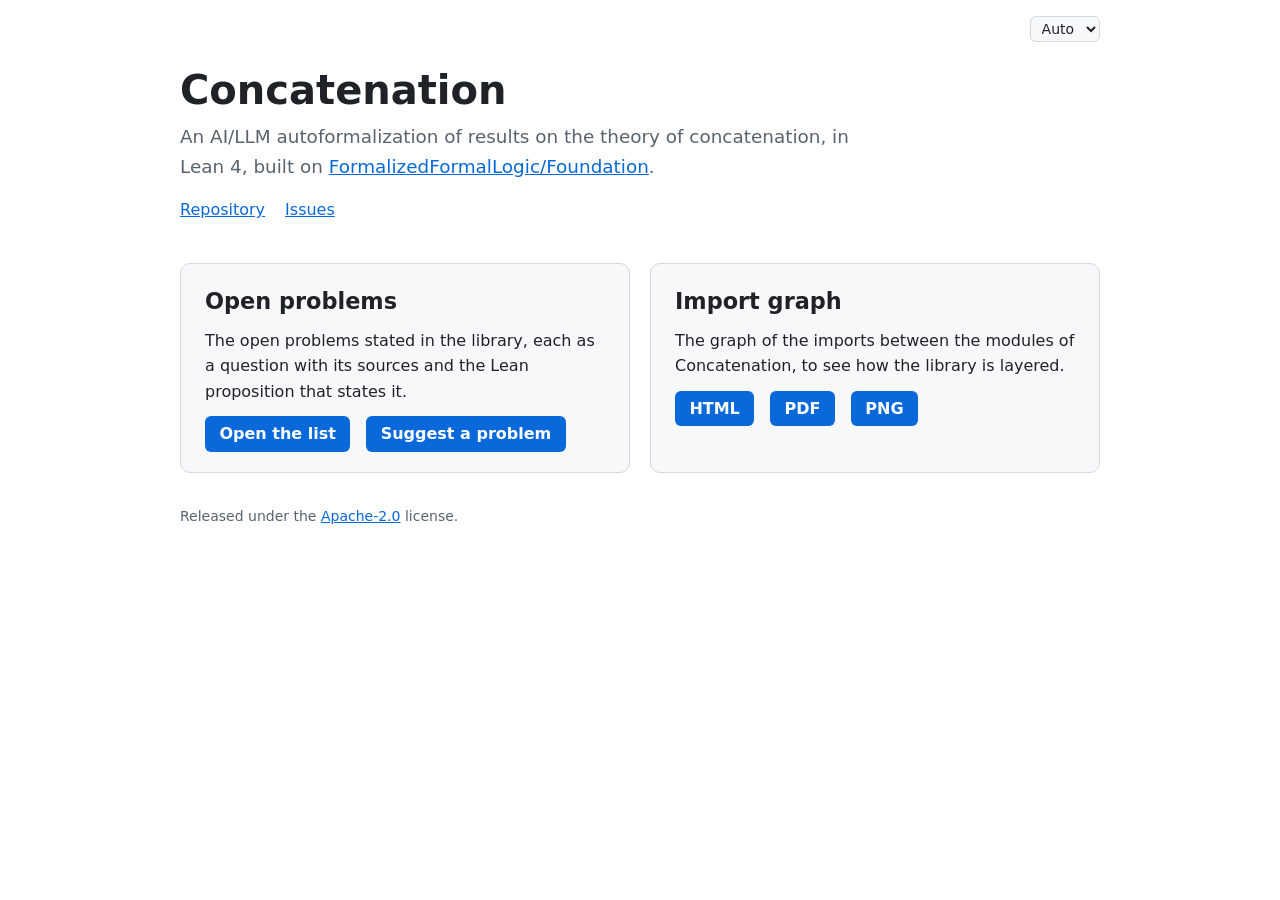
<file: pages/index.html>
<!doctype html>
<!--
  The front page of the site of Concatenation. The deploy job of `.github/workflows/ci.yml` puts the
  generated pages next to it, all addressed relative to this page: `open-problems/` and
  `import_graph.*`.
-->
<html lang="en">

<head>
  <meta charset="utf-8">
  <meta name="viewport" content="width=device-width, initial-scale=1">
  <title>Concatenation</title>
  <meta name="description"
    content="An AI/LLM autoformalization of results on the theory of concatenation, in Lean 4, built on FormalizedFormalLogic/Foundation.">
  <link rel="canonical" href="https://sno2wman.github.io/Concatenation/">
  <meta property="og:type" content="website">
  <meta property="og:site_name" content="Concatenation">
  <meta property="og:title" content="Concatenation">
  <meta property="og:description"
    content="An AI/LLM autoformalization of results on the theory of concatenation, in Lean 4, built on FormalizedFormalLogic/Foundation.">
  <meta property="og:url" content="https://sno2wman.github.io/Concatenation/">
  <meta name="twitter:card" content="summary">
  <script>
    // Applied before the page is drawn, so that a chosen theme never flashes the other one.
    try {
      const theme = localStorage.getItem("theme");
      if (theme === "light" || theme === "dark") document.documentElement.dataset.theme = theme;
    } catch (_) { }
  </script>
  <link rel="stylesheet" href="index.css">
</head>

<body>
  <div class="page">
    <div class="topbar">
      <select id="theme" aria-label="Theme">
        <option value="auto">Auto</option>
        <option value="light">Light</option>
        <option value="dark">Dark</option>
      </select>
    </div>
    <header>
      <h1>Concatenation</h1>
      <p class="lead">
        An AI/LLM autoformalization of results on the theory of concatenation, in Lean 4, built on
        <a href="https://github.com/FormalizedFormalLogic/Foundation">FormalizedFormalLogic/Foundation</a>.
      </p>
      <p class="links">
        <a href="https://github.com/SnO2WMaN/Concatenation">Repository</a>
        <a href="https://github.com/SnO2WMaN/Concatenation/issues">Issues</a>
      </p>
    </header>
    <main>
      <section class="card" id="open-problems">
        <h2><a href="open-problems/">Open problems</a></h2>
        <p>
          The open problems stated in the library, each as a question with its sources and the Lean
          proposition that states it.
        </p>
        <p class="actions">
          <a class="button" href="open-problems/">Open the list</a>
          <a class="button"
            href="https://github.com/SnO2WMaN/Concatenation/issues/new?template=open-problem.yml">Suggest a
            problem</a>
        </p>
      </section>
      <section class="card" id="import-graph">
        <h2><a href="import_graph.html">Import graph</a></h2>
        <p>
          The graph of the imports between the modules of Concatenation, to see how the library is
          layered.
        </p>
        <p class="actions">
          <a class="button" href="import_graph.html">HTML</a>
          <a class="button" href="import_graph.pdf">PDF</a>
          <a class="button" href="import_graph.png">PNG</a>
        </p>
      </section>
    </main>
    <footer>
      <p>
        Released under the
        <a href="https://github.com/SnO2WMaN/Concatenation/blob/main/LICENSE">Apache-2.0</a>
        license.
      </p>
    </footer>
  </div>
  <script>
    "use strict";
    // The theme selector: `auto` follows the system, and the choice is remembered, as on the other pages.
    const select = document.getElementById("theme");
    select.value = document.documentElement.dataset.theme || "auto";
    select.addEventListener("change", () => {
      const theme = select.value;
      if (theme === "auto") delete document.documentElement.dataset.theme;
      else document.documentElement.dataset.theme = theme;
      try {
        if (theme === "auto") localStorage.removeItem("theme");
        else localStorage.setItem("theme", theme);
      } catch (_) { }
    });
  </script>
</body>

</html>
</file>
<file: pages/index.css>
/* The style of `index.html`, the front page of the site. */

/*
 * Themes, as on the list of open problems. Light by default; dark when chosen, or when the system
 * prefers it and no theme is chosen. The two dark blocks must stay identical.
 */
:root {
  color-scheme: light;
  --fg: #1f2328;
  --muted: #59636e;
  --bg: #ffffff;
  --card: #f6f8fa;
  --border: #d1d9e0;
  --accent: #0969da;
  --accent-fg: #ffffff;
}

:root[data-theme="dark"] {
  color-scheme: dark;
  --fg: #e6edf3;
  --muted: #9198a1;
  --bg: #0d1117;
  --card: #151b23;
  --border: #3d444d;
  --accent: #4493f8;
  --accent-fg: #0d1117;
}

@media (prefers-color-scheme: dark) {
  :root:not([data-theme="light"]) {
    color-scheme: dark;
    --fg: #e6edf3;
    --muted: #9198a1;
    --bg: #0d1117;
    --card: #151b23;
    --border: #3d444d;
    --accent: #4493f8;
    --accent-fg: #0d1117;
  }
}

* {
  box-sizing: border-box;
}

body {
  margin: 0;
  font: 16px/1.6 system-ui, -apple-system, "Segoe UI", sans-serif;
  color: var(--fg);
  background: var(--bg);
}

a {
  color: var(--accent);
}

code {
  font-family: ui-monospace, SFMono-Regular, Menlo, monospace;
  font-size: .875em;
}

.page {
  max-width: 60rem;
  margin: 0 auto;
  padding: 1rem 1.25rem 3rem;
}

.topbar {
  display: flex;
  justify-content: flex-end;
}

select {
  font: inherit;
  font-size: .875rem;
  color: inherit;
  padding: .2rem .4rem;
  background: var(--card);
  border: 1px solid var(--border);
  border-radius: 6px;
}

header {
  padding: 1.5rem 0 1rem;
}

h1 {
  margin: 0 0 .5rem;
  font-size: 2.5rem;
  line-height: 1.2;
}

.lead {
  margin: 0 0 1rem;
  max-width: 44rem;
  font-size: 1.15rem;
  color: var(--muted);
}

.links {
  display: flex;
  flex-wrap: wrap;
  gap: .25rem 1.25rem;
  margin: 0;
}

main {
  display: grid;
  gap: 1.25rem;
  margin-top: 1.5rem;
}

.card {
  padding: 1.25rem 1.5rem;
  background: var(--card);
  border: 1px solid var(--border);
  border-radius: 10px;
}

.card h2 {
  margin: 0 0 .5rem;
  font-size: 1.4rem;
}

.card h2 a {
  color: inherit;
  text-decoration: none;
}

.card h2 a:hover {
  text-decoration: underline;
}

.card p {
  margin: 0 0 .75rem;
  max-width: 46rem;
}

.actions {
  display: flex;
  flex-wrap: wrap;
  align-items: center;
  gap: .5rem 1rem;
  margin-bottom: 0 !important;
}

.button {
  display: inline-block;
  padding: .3rem .9rem;
  border-radius: 6px;
  background: var(--accent);
  color: var(--accent-fg);
  font-weight: 600;
  text-decoration: none;
}

.button:hover {
  opacity: .9;
}

footer {
  margin-top: 2rem;
  color: var(--muted);
  font-size: .875rem;
}

footer p {
  margin: 0;
}

@media (min-width: 800px) {
  main {
    grid-template-columns: 1fr 1fr;
  }
}
</file>
